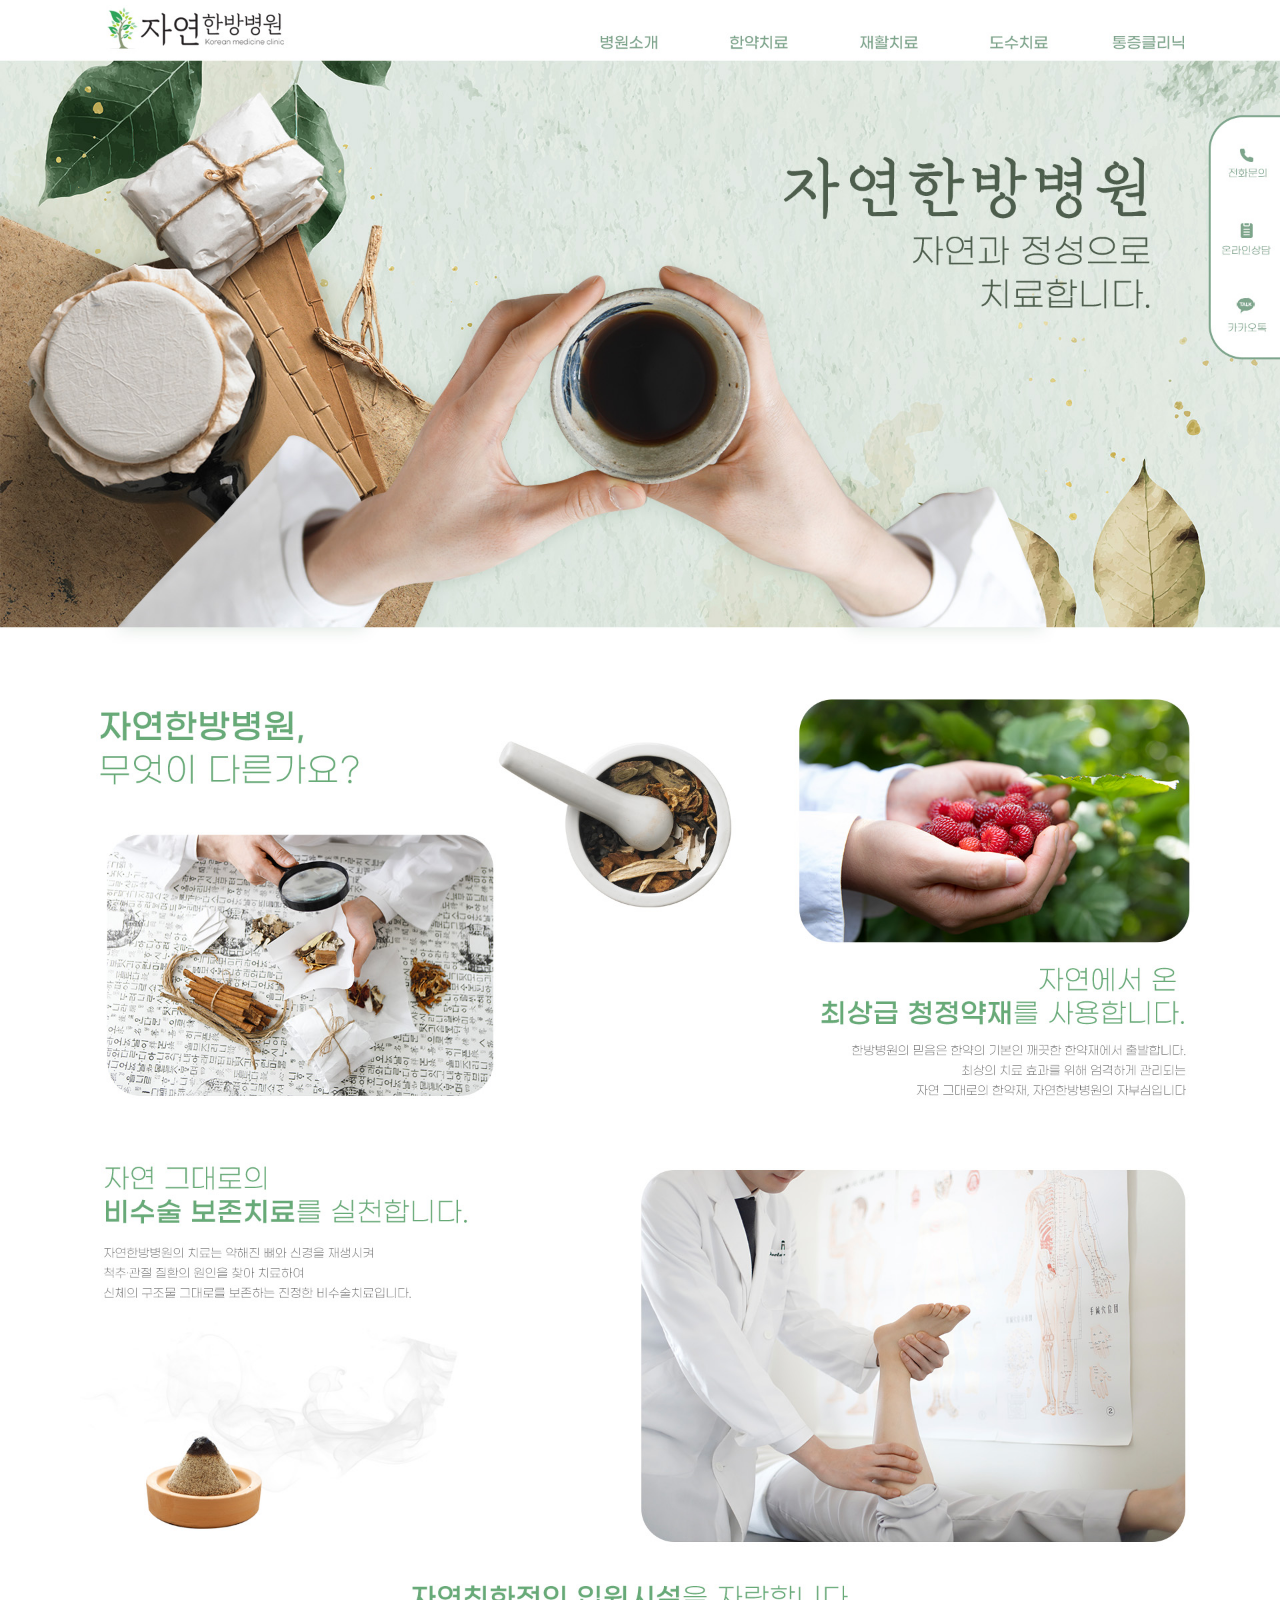
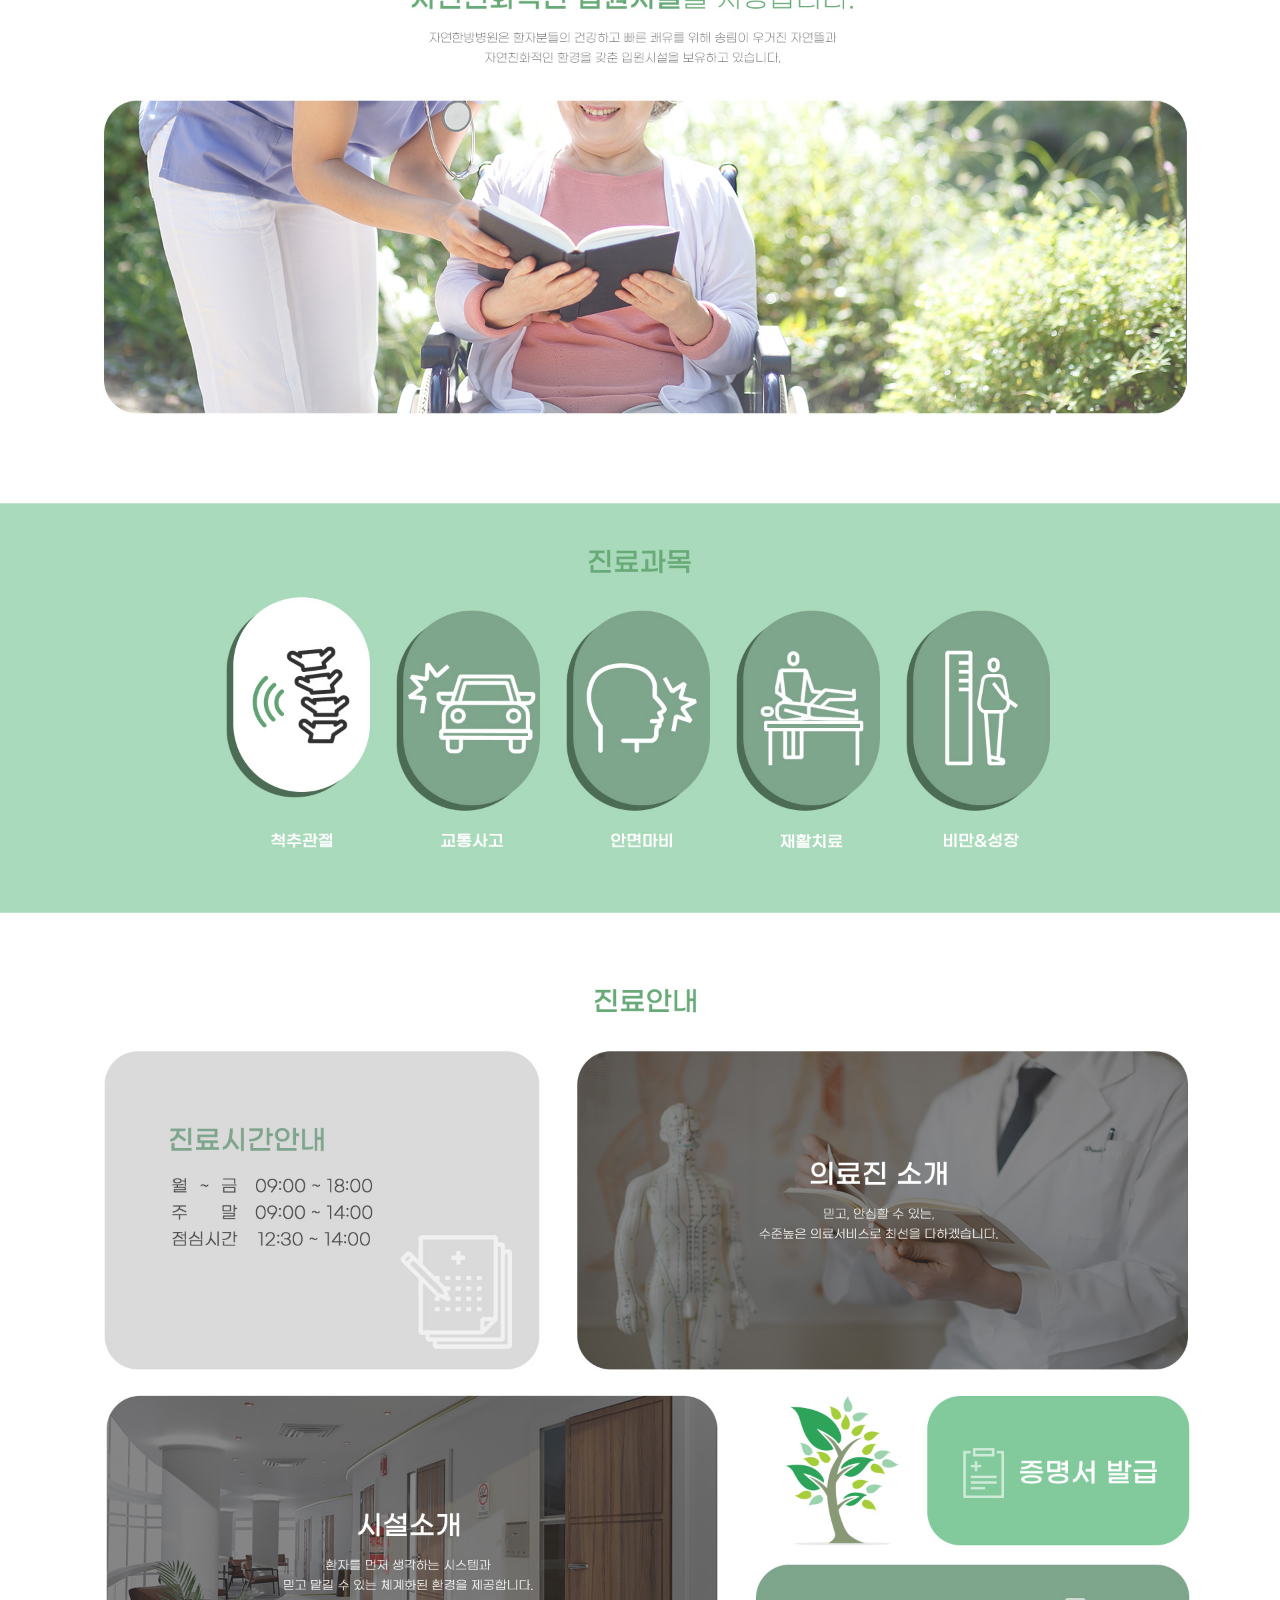
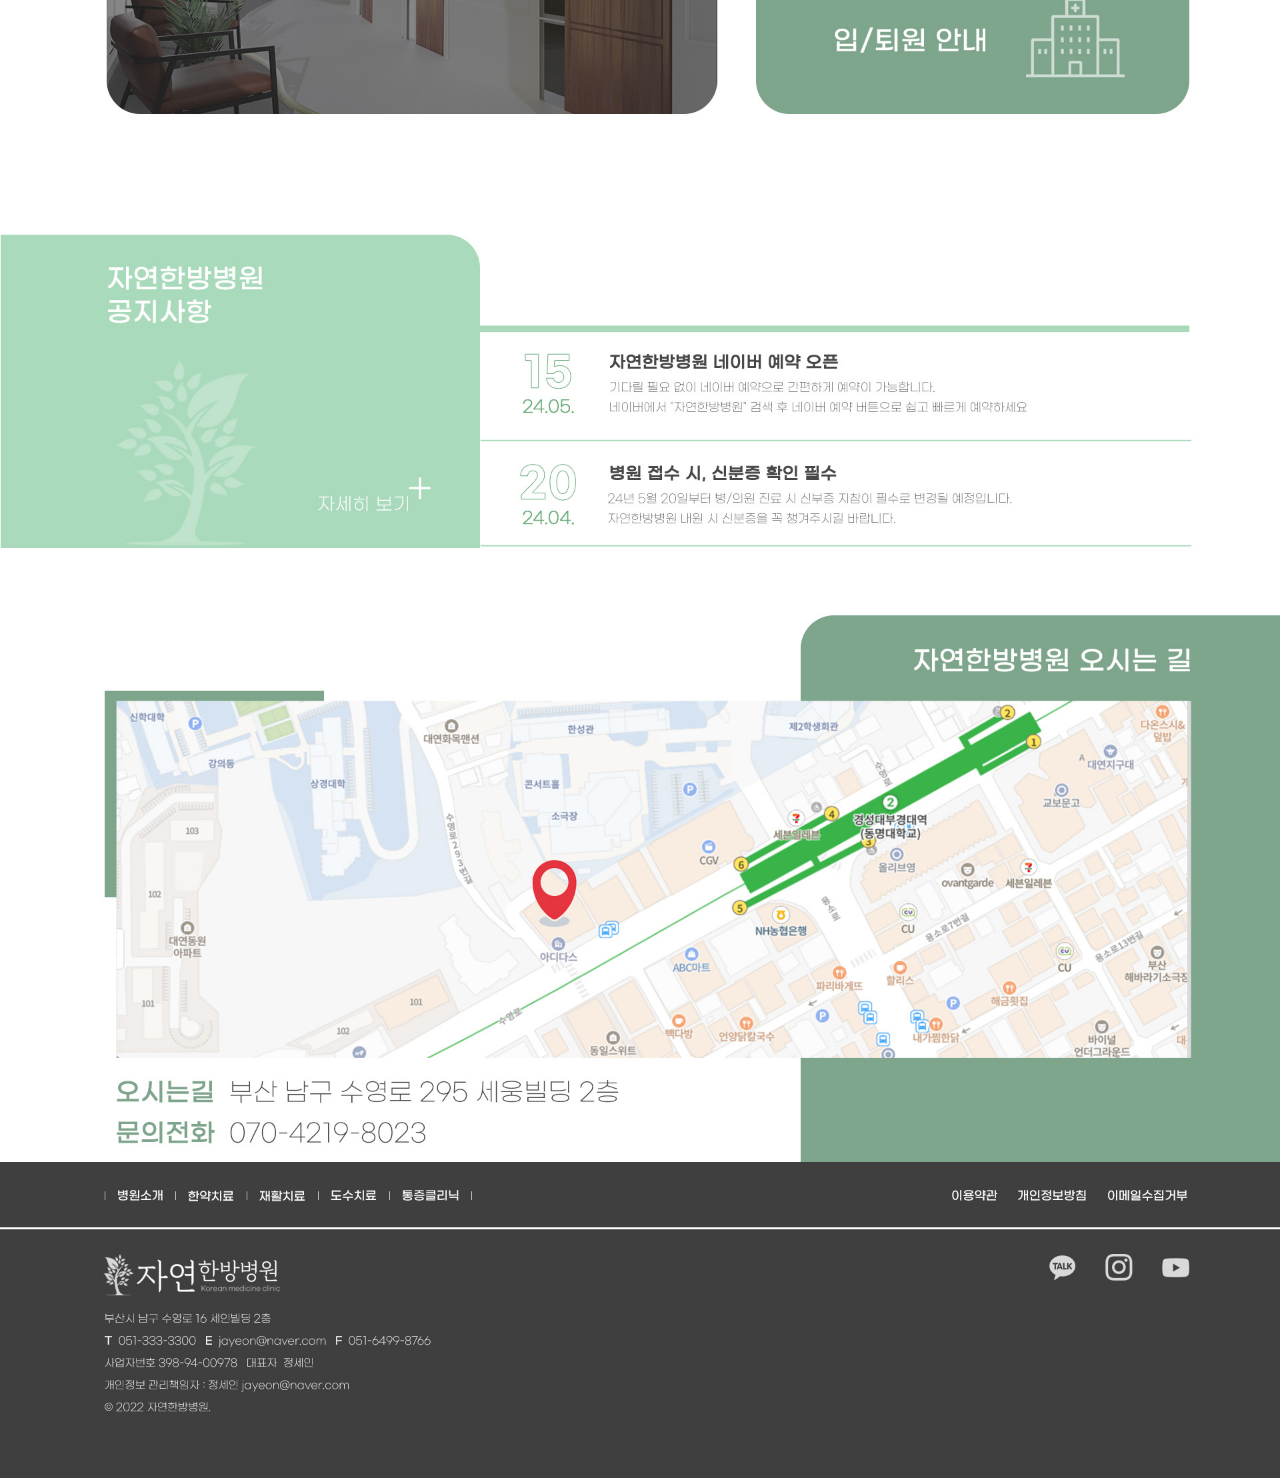
<file: artwork/hospital/index.html>
<!DOCTYPE html>
<html lang="en">

<head>
    <meta charset="UTF-8">
    <meta name="viewport" content="width=device-width, initial-scale=1.0">
    <title>Document</title>
    <style>
        * {
            margin: 0;
            padding: 0;
        }

        img {
            width: 100%;
            display: block;
        }
    </style>
</head>

<body>
    <img src="./back.jpg" alt="">
</body>

</html>
</file>
